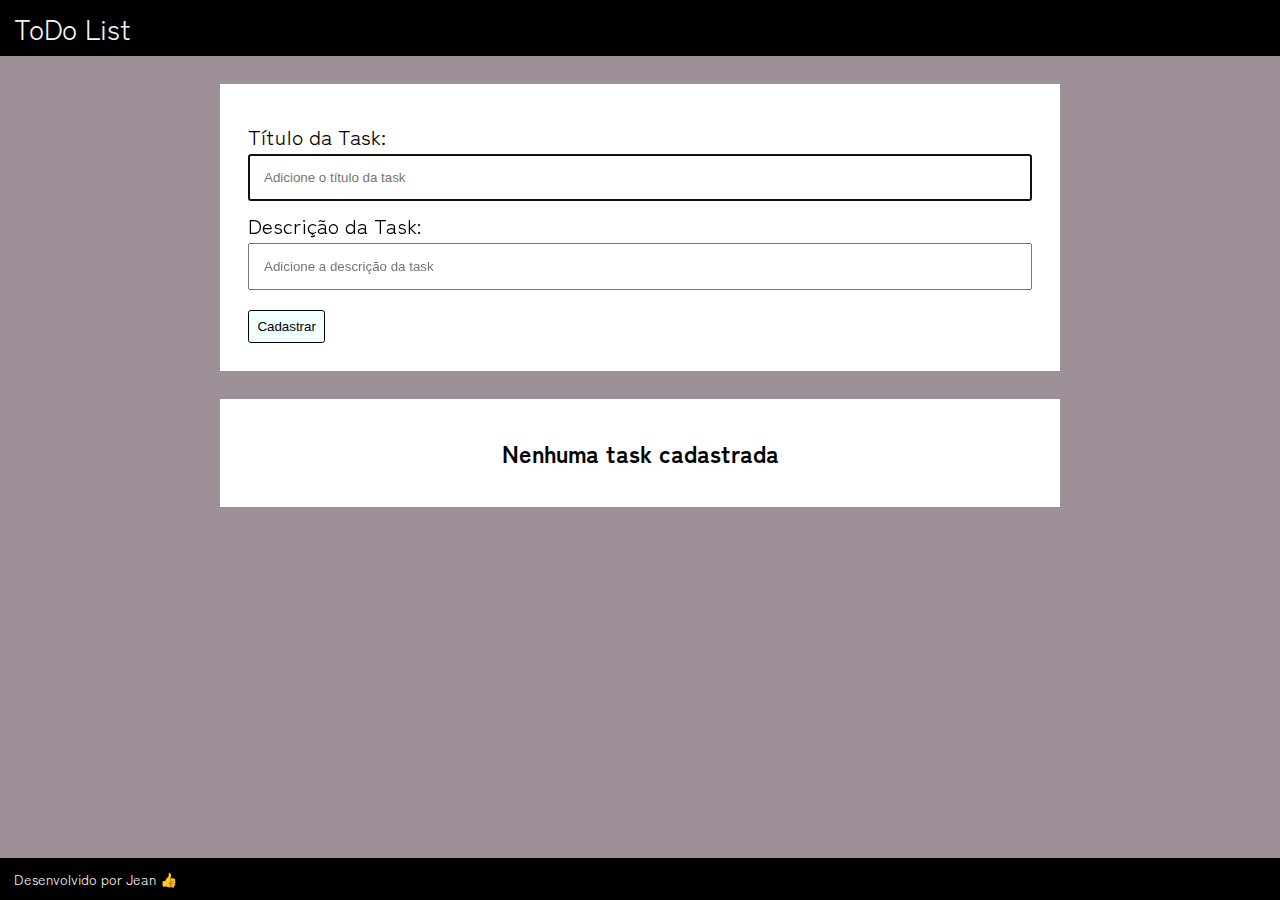
<file: index.html>
<!DOCTYPE html>
<html lang="pt-br">

<head>
    <meta charset="UTF-8">
    <meta http-equiv="X-UA-Compatible" content="IE=edge">
    <meta name="viewport" content="width=device-width, initial-scale=1.0">
    <title>ToDo List</title>

    <link rel="preconnect" href="https://fonts.googleapis.com">
    <link rel="preconnect" href="https://fonts.gstatic.com" crossorigin>
    <link href="https://fonts.googleapis.com/css2?family=Zen+Kaku+Gothic+New:wght@300;400&display=swap"
        rel="stylesheet">
    <link rel="stylesheet" href="assets/reset.css">
    <link rel="stylesheet" href="assets/style.css">
</head>

<body>
    <header class="headerMain">
        <h1 class="logo">
            ToDo List
        </h1>
    </header>

    <main class="mainContent">
        <div class="formAddTaskContainer">
            <form class="form-vertical" id="frmTask" autocomplete="off">
                <label for="txtTaskTitle">Título da Task:</label>
                <input type="text" name="txtTaskTitle" id="txtTaskTitle" placeholder="Adicione o título da task"
                    minlength="5" maxlength="60" required autofocus>

                <label for="txtTaskDescription">Descrição da Task:</label>
                <input type="text" name="txtTaskDescription" id="txtTaskDescription"
                    placeholder="Adicione a descrição da task" maxlength="80">

                <input type="hidden" name="action" value="NEW_TASK" id="frmAction">
                <input type="hidden" name="frmTaskId" value="" id="frmTaskId">

                <div class="m-t-1">
                    <button type="submit" class="btn">
                        Cadastrar
                    </button>
                </div>
            </form>
        </div>

        <!-- tasks -->
        <div class="taskContainer">
            <div class="noTasks" id="emptyTaskListElement">
                Nenhuma task cadastrada
            </div>

            <div class="taskList" id="taskListElement"></div>
        </div>
    </main>

    <footer class="footerMain">
        Desenvolvido por Jean 👍
    </footer>

    <script src="assets/script.js"></script>

    <template>
        <details class="taskItem">
            <summary class="taskTitle">
                TITULO
            </summary>
            DESCRICAO
            <div>
                <button class="btn">
                    Pronto
                </button>
                <button class="btn btn-info">
                    Alterar
                </button>
            </div>
        </details>
    </template>
</body>
</html>
</file>
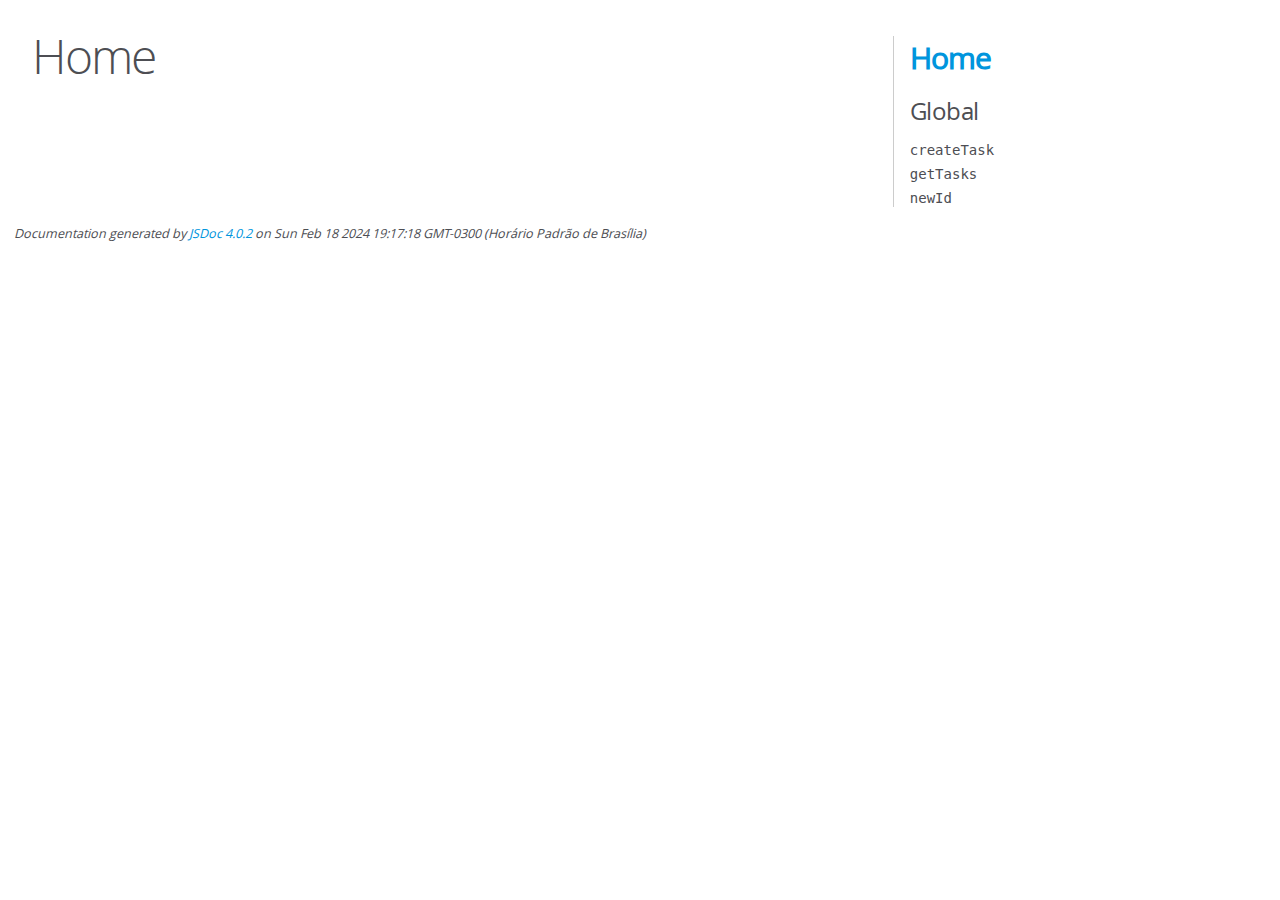
<file: assets/out/index.html>
<!DOCTYPE html>
<html lang="en">
<head>
    <meta charset="utf-8">
    <title>JSDoc: Home</title>

    <script src="scripts/prettify/prettify.js"> </script>
    <script src="scripts/prettify/lang-css.js"> </script>
    <!--[if lt IE 9]>
      <script src="//html5shiv.googlecode.com/svn/trunk/html5.js"></script>
    <![endif]-->
    <link type="text/css" rel="stylesheet" href="styles/prettify-tomorrow.css">
    <link type="text/css" rel="stylesheet" href="styles/jsdoc-default.css">
</head>

<body>

<div id="main">

    <h1 class="page-title">Home</h1>

    



    


    <h3> </h3>










    









</div>

<nav>
    <h2><a href="index.html">Home</a></h2><h3>Global</h3><ul><li><a href="global.html#createTask">createTask</a></li><li><a href="global.html#getTasks">getTasks</a></li><li><a href="global.html#newId">newId</a></li></ul>
</nav>

<br class="clear">

<footer>
    Documentation generated by <a href="https://github.com/jsdoc/jsdoc">JSDoc 4.0.2</a> on Sun Feb 18 2024 19:17:18 GMT-0300 (Horário Padrão de Brasília)
</footer>

<script> prettyPrint(); </script>
<script src="scripts/linenumber.js"> </script>
</body>
</html>
</file>
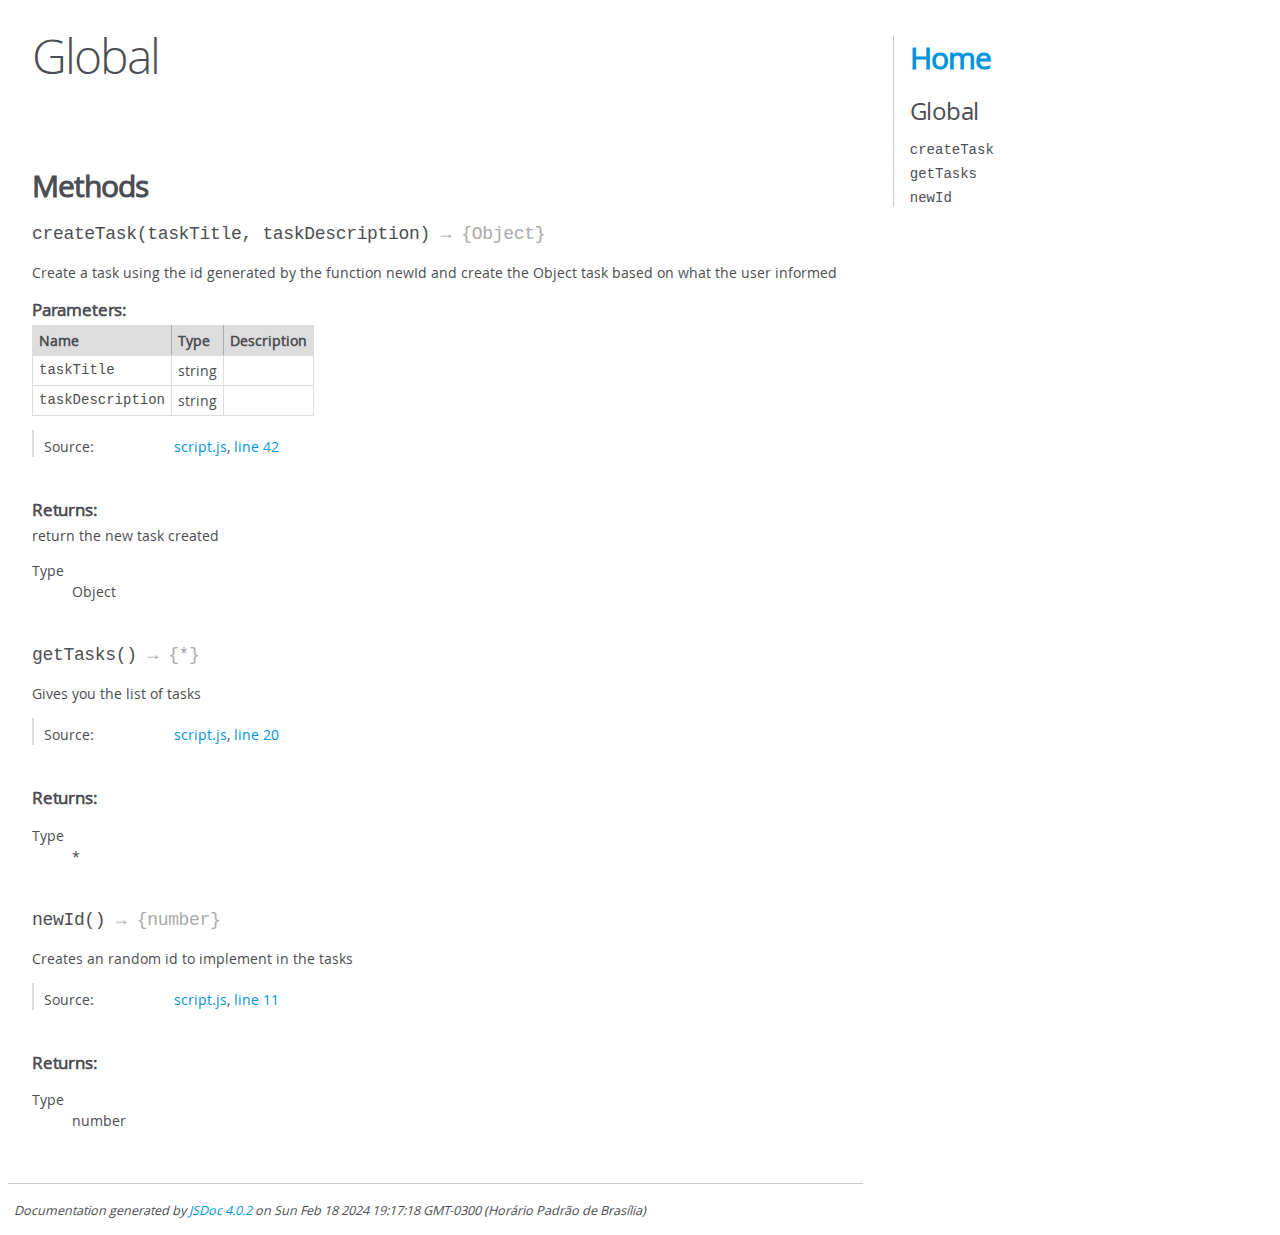
<file: assets/out/global.html>
<!DOCTYPE html>
<html lang="en">
<head>
    <meta charset="utf-8">
    <title>JSDoc: Global</title>

    <script src="scripts/prettify/prettify.js"> </script>
    <script src="scripts/prettify/lang-css.js"> </script>
    <!--[if lt IE 9]>
      <script src="//html5shiv.googlecode.com/svn/trunk/html5.js"></script>
    <![endif]-->
    <link type="text/css" rel="stylesheet" href="styles/prettify-tomorrow.css">
    <link type="text/css" rel="stylesheet" href="styles/jsdoc-default.css">
</head>

<body>

<div id="main">

    <h1 class="page-title">Global</h1>

    




<section>

<header>
    
        <h2></h2>
        
    
</header>

<article>
    <div class="container-overview">
    
        

        


<dl class="details">

    

    

    

    

    

    

    

    

    

    

    

    

    

    

    

    
</dl>


        
    
    </div>

    

    

    

    

    

    

    

    
        <h3 class="subsection-title">Methods</h3>

        
            

    

    
    <h4 class="name" id="createTask"><span class="type-signature"></span>createTask<span class="signature">(taskTitle, taskDescription)</span><span class="type-signature"> &rarr; {Object}</span></h4>
    

    



<div class="description">
    Create a task using the id generated by the function newId and create the Object task based on what the user informed
</div>









    <h5>Parameters:</h5>
    

<table class="params">
    <thead>
    <tr>
        
        <th>Name</th>
        

        <th>Type</th>

        

        

        <th class="last">Description</th>
    </tr>
    </thead>

    <tbody>
    

        <tr>
            
                <td class="name"><code>taskTitle</code></td>
            

            <td class="type">
            
                
<span class="param-type">string</span>


            
            </td>

            

            

            <td class="description last"></td>
        </tr>

    

        <tr>
            
                <td class="name"><code>taskDescription</code></td>
            

            <td class="type">
            
                
<span class="param-type">string</span>


            
            </td>

            

            

            <td class="description last"></td>
        </tr>

    
    </tbody>
</table>






<dl class="details">

    

    

    

    

    

    

    

    

    

    

    

    

    
    <dt class="tag-source">Source:</dt>
    <dd class="tag-source"><ul class="dummy"><li>
        <a href="script.js.html">script.js</a>, <a href="script.js.html#line42">line 42</a>
    </li></ul></dd>
    

    

    

    
</dl>















<h5>Returns:</h5>

        
<div class="param-desc">
    return the new task created
</div>



<dl>
    <dt>
        Type
    </dt>
    <dd>
        
<span class="param-type">Object</span>


    </dd>
</dl>

    





        
            

    

    
    <h4 class="name" id="getTasks"><span class="type-signature"></span>getTasks<span class="signature">()</span><span class="type-signature"> &rarr; {*}</span></h4>
    

    



<div class="description">
    Gives you the list of tasks
</div>













<dl class="details">

    

    

    

    

    

    

    

    

    

    

    

    

    
    <dt class="tag-source">Source:</dt>
    <dd class="tag-source"><ul class="dummy"><li>
        <a href="script.js.html">script.js</a>, <a href="script.js.html#line20">line 20</a>
    </li></ul></dd>
    

    

    

    
</dl>















<h5>Returns:</h5>

        


<dl>
    <dt>
        Type
    </dt>
    <dd>
        
<span class="param-type">*</span>


    </dd>
</dl>

    





        
            

    

    
    <h4 class="name" id="newId"><span class="type-signature"></span>newId<span class="signature">()</span><span class="type-signature"> &rarr; {number}</span></h4>
    

    



<div class="description">
    Creates an random id to implement in the tasks
</div>













<dl class="details">

    

    

    

    

    

    

    

    

    

    

    

    

    
    <dt class="tag-source">Source:</dt>
    <dd class="tag-source"><ul class="dummy"><li>
        <a href="script.js.html">script.js</a>, <a href="script.js.html#line11">line 11</a>
    </li></ul></dd>
    

    

    

    
</dl>















<h5>Returns:</h5>

        


<dl>
    <dt>
        Type
    </dt>
    <dd>
        
<span class="param-type">number</span>


    </dd>
</dl>

    





        
    

    

    
</article>

</section>




</div>

<nav>
    <h2><a href="index.html">Home</a></h2><h3>Global</h3><ul><li><a href="global.html#createTask">createTask</a></li><li><a href="global.html#getTasks">getTasks</a></li><li><a href="global.html#newId">newId</a></li></ul>
</nav>

<br class="clear">

<footer>
    Documentation generated by <a href="https://github.com/jsdoc/jsdoc">JSDoc 4.0.2</a> on Sun Feb 18 2024 19:17:18 GMT-0300 (Horário Padrão de Brasília)
</footer>

<script> prettyPrint(); </script>
<script src="scripts/linenumber.js"> </script>
</body>
</html>
</file>
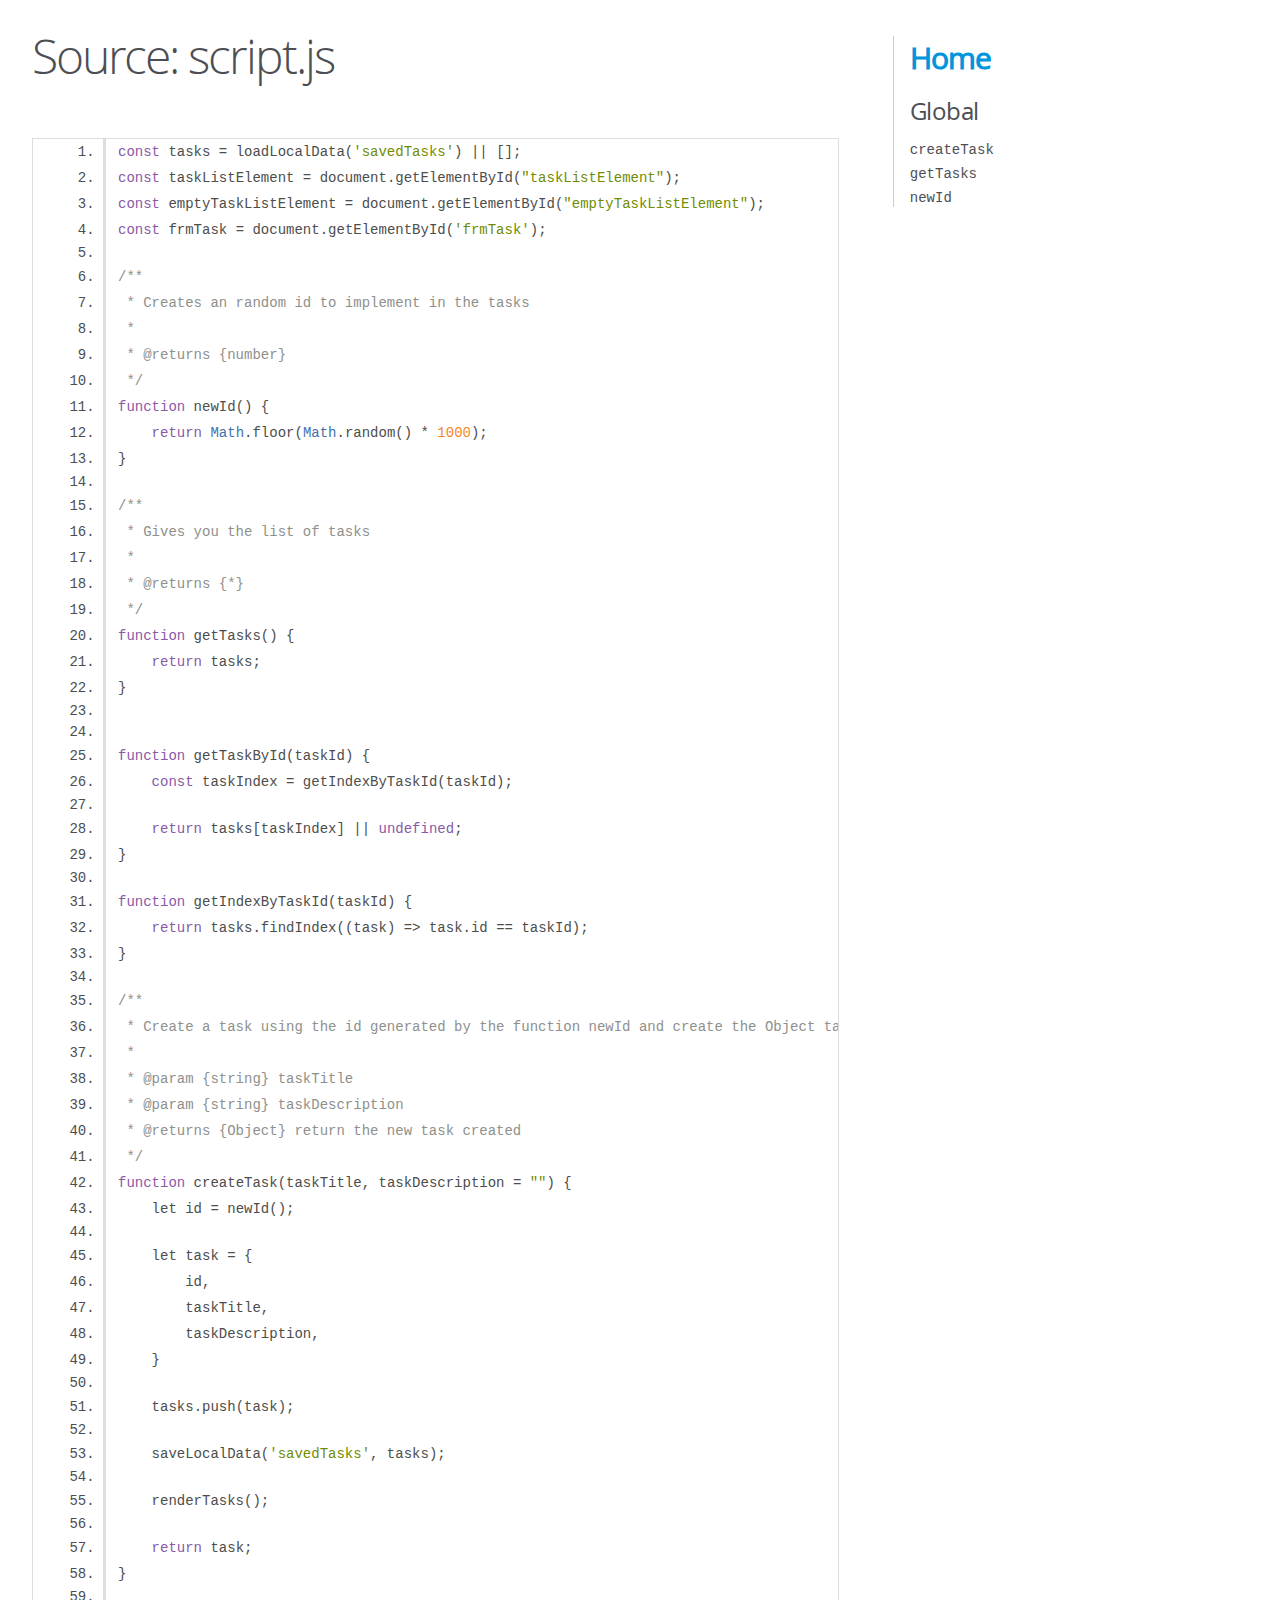
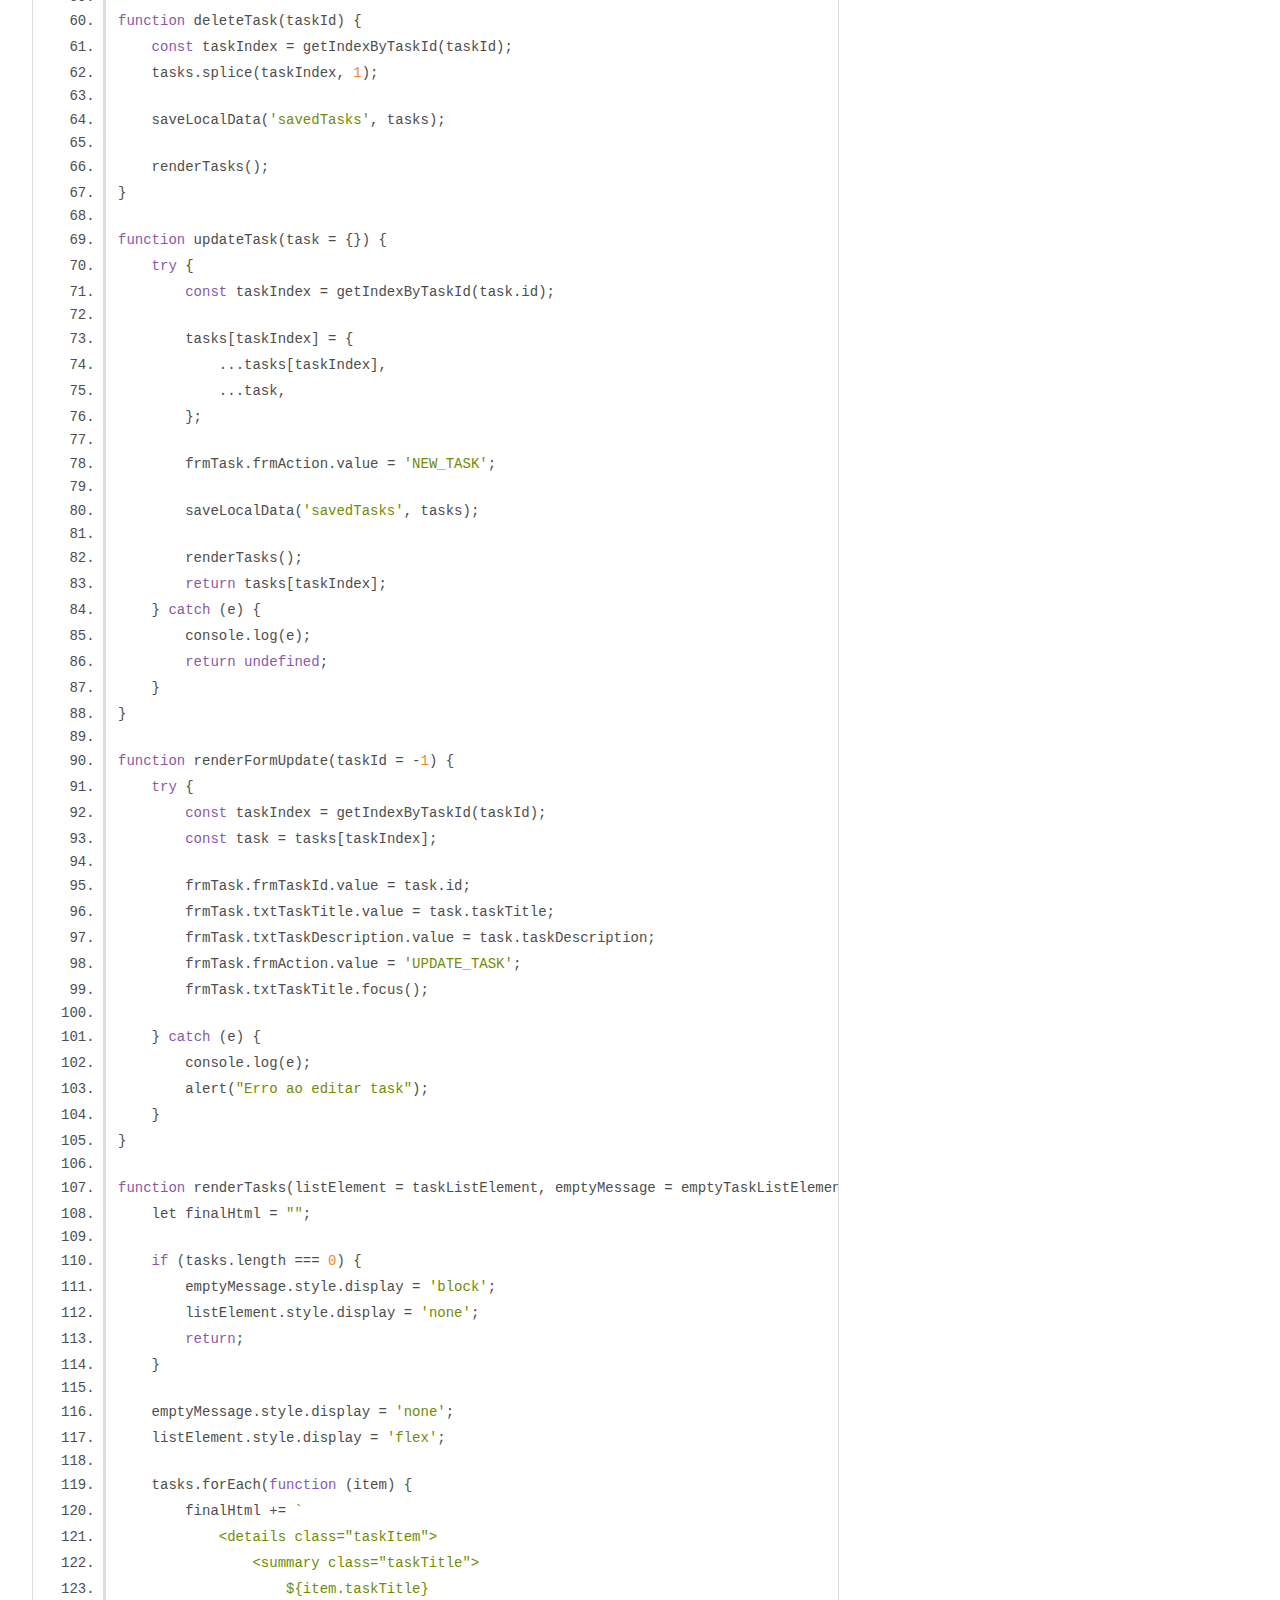
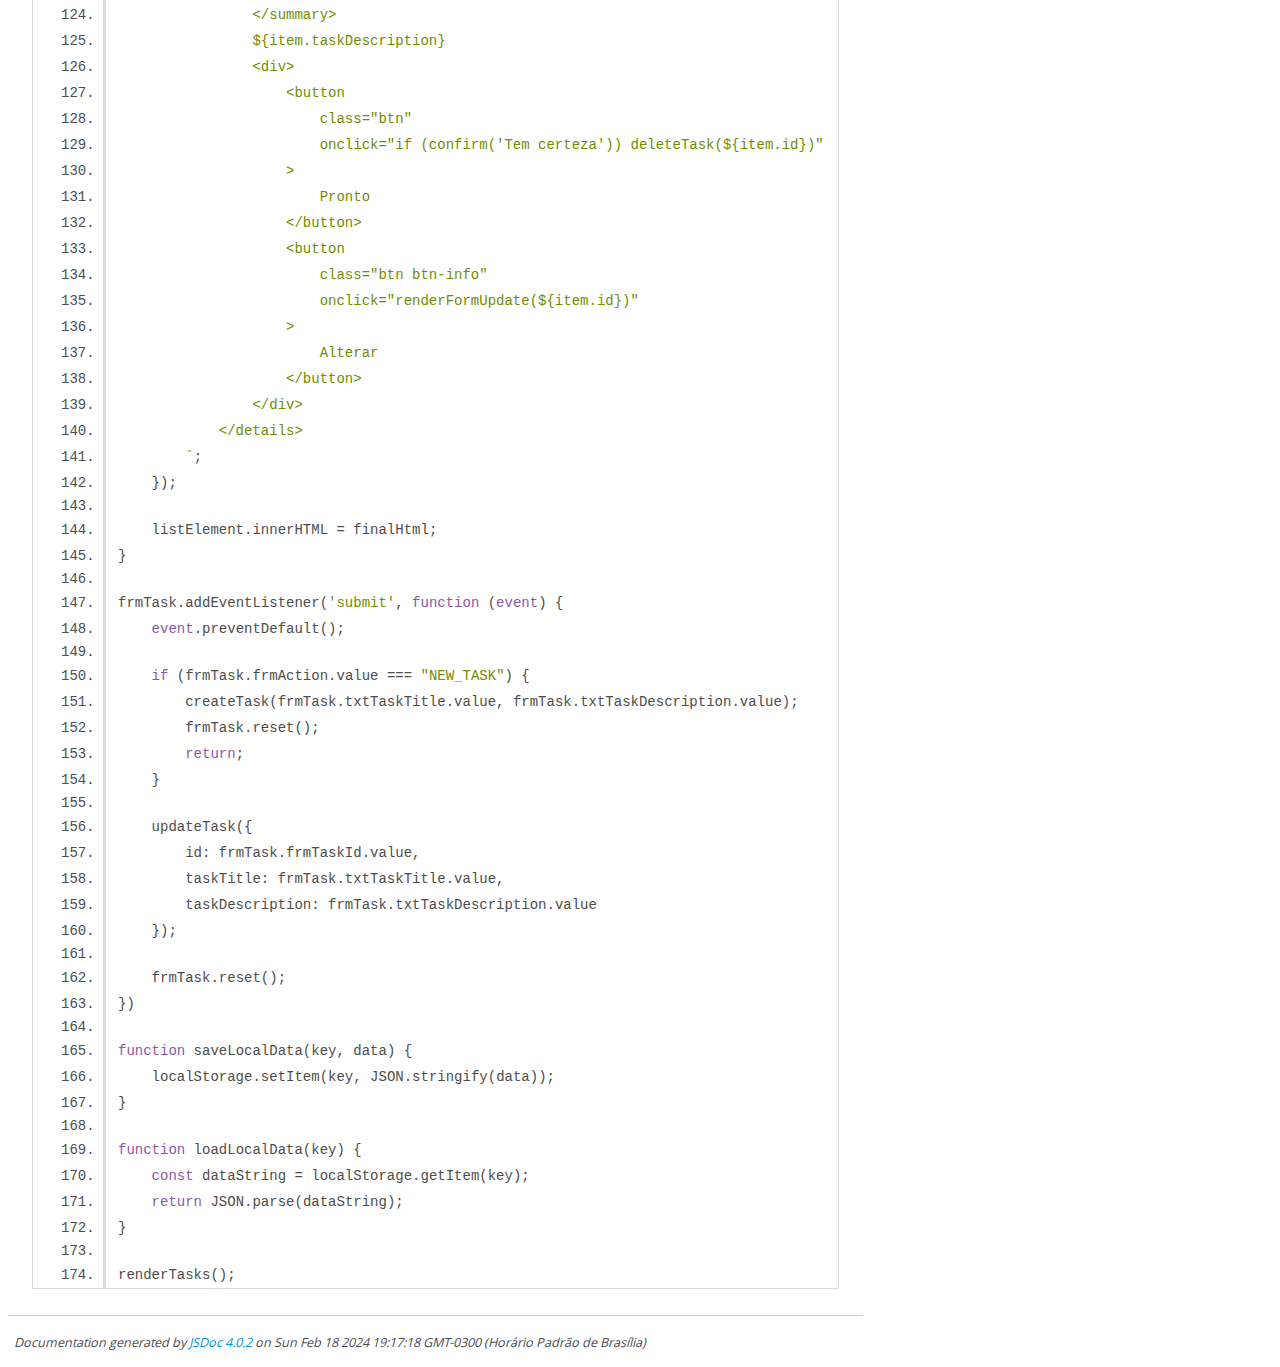
<file: assets/out/script.js.html>
<!DOCTYPE html>
<html lang="en">
<head>
    <meta charset="utf-8">
    <title>JSDoc: Source: script.js</title>

    <script src="scripts/prettify/prettify.js"> </script>
    <script src="scripts/prettify/lang-css.js"> </script>
    <!--[if lt IE 9]>
      <script src="//html5shiv.googlecode.com/svn/trunk/html5.js"></script>
    <![endif]-->
    <link type="text/css" rel="stylesheet" href="styles/prettify-tomorrow.css">
    <link type="text/css" rel="stylesheet" href="styles/jsdoc-default.css">
</head>

<body>

<div id="main">

    <h1 class="page-title">Source: script.js</h1>

    



    
    <section>
        <article>
            <pre class="prettyprint source linenums"><code>const tasks = loadLocalData('savedTasks') || [];
const taskListElement = document.getElementById("taskListElement");
const emptyTaskListElement = document.getElementById("emptyTaskListElement");
const frmTask = document.getElementById('frmTask');

/**
 * Creates an random id to implement in the tasks
 * 
 * @returns {number}
 */
function newId() {
    return Math.floor(Math.random() * 1000);
}

/**
 * Gives you the list of tasks
 * 
 * @returns {*}
 */
function getTasks() {
    return tasks;
}


function getTaskById(taskId) {
    const taskIndex = getIndexByTaskId(taskId);

    return tasks[taskIndex] || undefined;
}

function getIndexByTaskId(taskId) {
    return tasks.findIndex((task) => task.id == taskId);
}

/**
 * Create a task using the id generated by the function newId and create the Object task based on what the user informed
 * 
 * @param {string} taskTitle 
 * @param {string} taskDescription 
 * @returns {Object} return the new task created
 */
function createTask(taskTitle, taskDescription = "") {
    let id = newId();

    let task = {
        id,
        taskTitle,
        taskDescription,
    }

    tasks.push(task);

    saveLocalData('savedTasks', tasks);

    renderTasks();

    return task;
}

function deleteTask(taskId) {
    const taskIndex = getIndexByTaskId(taskId);
    tasks.splice(taskIndex, 1);

    saveLocalData('savedTasks', tasks);

    renderTasks();
}

function updateTask(task = {}) {
    try {
        const taskIndex = getIndexByTaskId(task.id);

        tasks[taskIndex] = {
            ...tasks[taskIndex],
            ...task,
        };

        frmTask.frmAction.value = 'NEW_TASK';

        saveLocalData('savedTasks', tasks);

        renderTasks();
        return tasks[taskIndex];
    } catch (e) {
        console.log(e);
        return undefined;
    }
}

function renderFormUpdate(taskId = -1) {
    try {
        const taskIndex = getIndexByTaskId(taskId);
        const task = tasks[taskIndex];

        frmTask.frmTaskId.value = task.id;
        frmTask.txtTaskTitle.value = task.taskTitle;
        frmTask.txtTaskDescription.value = task.taskDescription;
        frmTask.frmAction.value = 'UPDATE_TASK';
        frmTask.txtTaskTitle.focus();

    } catch (e) {
        console.log(e);
        alert("Erro ao editar task");
    }
}

function renderTasks(listElement = taskListElement, emptyMessage = emptyTaskListElement) {
    let finalHtml = "";

    if (tasks.length === 0) {
        emptyMessage.style.display = 'block';
        listElement.style.display = 'none';
        return;
    }

    emptyMessage.style.display = 'none';
    listElement.style.display = 'flex';

    tasks.forEach(function (item) {
        finalHtml += `
            &lt;details class="taskItem">
                &lt;summary class="taskTitle">
                    ${item.taskTitle}
                &lt;/summary>
                ${item.taskDescription}
                &lt;div>
                    &lt;button
                        class="btn"
                        onclick="if (confirm('Tem certeza')) deleteTask(${item.id})"
                    >
                        Pronto
                    &lt;/button>
                    &lt;button
                        class="btn btn-info"
                        onclick="renderFormUpdate(${item.id})"
                    >
                        Alterar
                    &lt;/button>
                &lt;/div>
            &lt;/details>
        `;
    });

    listElement.innerHTML = finalHtml;
}

frmTask.addEventListener('submit', function (event) {
    event.preventDefault();

    if (frmTask.frmAction.value === "NEW_TASK") {
        createTask(frmTask.txtTaskTitle.value, frmTask.txtTaskDescription.value);
        frmTask.reset();
        return;
    }

    updateTask({
        id: frmTask.frmTaskId.value,
        taskTitle: frmTask.txtTaskTitle.value,
        taskDescription: frmTask.txtTaskDescription.value
    });

    frmTask.reset();
})

function saveLocalData(key, data) {
    localStorage.setItem(key, JSON.stringify(data));
}

function loadLocalData(key) {
    const dataString = localStorage.getItem(key);
    return JSON.parse(dataString);
}

renderTasks();</code></pre>
        </article>
    </section>




</div>

<nav>
    <h2><a href="index.html">Home</a></h2><h3>Global</h3><ul><li><a href="global.html#createTask">createTask</a></li><li><a href="global.html#getTasks">getTasks</a></li><li><a href="global.html#newId">newId</a></li></ul>
</nav>

<br class="clear">

<footer>
    Documentation generated by <a href="https://github.com/jsdoc/jsdoc">JSDoc 4.0.2</a> on Sun Feb 18 2024 19:17:18 GMT-0300 (Horário Padrão de Brasília)
</footer>

<script> prettyPrint(); </script>
<script src="scripts/linenumber.js"> </script>
</body>
</html>
</file>
<file: assets/style.css>
* {
    box-sizing: border-box;
}

html{
    font-size: 14px;
    height: 100%;
}

body {
    background-color: #9e9098;
    font-family: 'Zen Kaku Gothic New', sans-serif;
    display: flex;
    flex-direction: column;
    height: 100%;
    margin: 0;
}

/* utility classes */

.btn{
    background-color: azure;
    border: 1px solid black;
    border-radius: 0.2rem;
    margin-top: 0.4rem;
    padding: 0.6rem;
}

.btn-info {
    background-color: beige;
}

.d-block {
    display: block;
}

.m-t-1{
    margin-top: 1rem;
}

.form-vertical{
    display: flex;
    flex-direction: column;
}

.form-vertical label{
    font-size: 1.5rem;
    margin: 1rem 0 0.5rem 0;
}

.form-vertical input {
    padding: 1rem;
}

/* classes do projeto */

.headerMain{
    background-color: black;
    color: whitesmoke;
    padding: 1rem;
}

.headerMain .logo{
    font-size: 2rem;
}

.mainContent{
    align-items: center;
    display: flex;
    flex-direction: column;
    flex-grow: 1;
}

.formAddTaskContainer {
    background-color: #FFF;
    margin-top: 2rem;
    max-width: 840px;
    padding: 2rem;
    width: 100%;
}

.taskContainer {
    background-color: #FFF;
    margin: 2rem;
    max-width: 840px;
    padding: 1rem;
    width: 100%;
}

.noTasks {
    font-size: 1.7rem;
    font-weight: bold;
    padding: 2rem;
    text-align: center;
}

.taskList {
    display: flex;
    flex-direction: row;
    flex-wrap: wrap;
    justify-content: space-between;
}

.taskItem {
    border: 1px solid #A0CED9;
    border-radius: 0.4rem;
    font-size: 1rem;
    font-weight: 100;
    margin-bottom: 1rem;
    padding: 1rem;
    width: 49%;
}

@media screen and (max-device-width: 480px) {
    .taskItem {
        width: 100%;
    }
}

.taskTitle {
    font-weight: 400;
}

.taskItem[open] .taskTitle {
    margin-bottom: 10px;
}

.footerMain{
    background-color: black;
    color: whitesmoke;
    padding: 1rem;
}
</file>
<file: assets/out/styles/prettify-tomorrow.css>
/* Tomorrow Theme */
/* Original theme - https://github.com/chriskempson/tomorrow-theme */
/* Pretty printing styles. Used with prettify.js. */
/* SPAN elements with the classes below are added by prettyprint. */
/* plain text */
.pln {
  color: #4d4d4c; }

@media screen {
  /* string content */
  .str {
    color: #718c00; }

  /* a keyword */
  .kwd {
    color: #8959a8; }

  /* a comment */
  .com {
    color: #8e908c; }

  /* a type name */
  .typ {
    color: #4271ae; }

  /* a literal value */
  .lit {
    color: #f5871f; }

  /* punctuation */
  .pun {
    color: #4d4d4c; }

  /* lisp open bracket */
  .opn {
    color: #4d4d4c; }

  /* lisp close bracket */
  .clo {
    color: #4d4d4c; }

  /* a markup tag name */
  .tag {
    color: #c82829; }

  /* a markup attribute name */
  .atn {
    color: #f5871f; }

  /* a markup attribute value */
  .atv {
    color: #3e999f; }

  /* a declaration */
  .dec {
    color: #f5871f; }

  /* a variable name */
  .var {
    color: #c82829; }

  /* a function name */
  .fun {
    color: #4271ae; } }
/* Use higher contrast and text-weight for printable form. */
@media print, projection {
  .str {
    color: #060; }

  .kwd {
    color: #006;
    font-weight: bold; }

  .com {
    color: #600;
    font-style: italic; }

  .typ {
    color: #404;
    font-weight: bold; }

  .lit {
    color: #044; }

  .pun, .opn, .clo {
    color: #440; }

  .tag {
    color: #006;
    font-weight: bold; }

  .atn {
    color: #404; }

  .atv {
    color: #060; } }
/* Style */
/*
pre.prettyprint {
  background: white;
  font-family: Consolas, Monaco, 'Andale Mono', monospace;
  font-size: 12px;
  line-height: 1.5;
  border: 1px solid #ccc;
  padding: 10px; }
*/

/* Specify class=linenums on a pre to get line numbering */
ol.linenums {
  margin-top: 0;
  margin-bottom: 0; }

/* IE indents via margin-left */
li.L0,
li.L1,
li.L2,
li.L3,
li.L4,
li.L5,
li.L6,
li.L7,
li.L8,
li.L9 {
  /* */ }

/* Alternate shading for lines */
li.L1,
li.L3,
li.L5,
li.L7,
li.L9 {
  /* */ }
</file>
<file: assets/out/styles/jsdoc-default.css>
@font-face {
    font-family: 'Open Sans';
    font-weight: normal;
    font-style: normal;
    src: url('../fonts/OpenSans-Regular-webfont.eot');
    src:
        local('Open Sans'),
        local('OpenSans'),
        url('../fonts/OpenSans-Regular-webfont.eot?#iefix') format('embedded-opentype'),
        url('../fonts/OpenSans-Regular-webfont.woff') format('woff'),
        url('../fonts/OpenSans-Regular-webfont.svg#open_sansregular') format('svg');
}

@font-face {
    font-family: 'Open Sans Light';
    font-weight: normal;
    font-style: normal;
    src: url('../fonts/OpenSans-Light-webfont.eot');
    src:
        local('Open Sans Light'),
        local('OpenSans Light'),
        url('../fonts/OpenSans-Light-webfont.eot?#iefix') format('embedded-opentype'),
        url('../fonts/OpenSans-Light-webfont.woff') format('woff'),
        url('../fonts/OpenSans-Light-webfont.svg#open_sanslight') format('svg');
}

html
{
    overflow: auto;
    background-color: #fff;
    font-size: 14px;
}

body
{
    font-family: 'Open Sans', sans-serif;
    line-height: 1.5;
    color: #4d4e53;
    background-color: white;
}

a, a:visited, a:active {
    color: #0095dd;
    text-decoration: none;
}

a:hover {
    text-decoration: underline;
}

header
{
    display: block;
    padding: 0px 4px;
}

tt, code, kbd, samp {
    font-family: Consolas, Monaco, 'Andale Mono', monospace;
}

.class-description {
    font-size: 130%;
    line-height: 140%;
    margin-bottom: 1em;
    margin-top: 1em;
}

.class-description:empty {
    margin: 0;
}

#main {
    float: left;
    width: 70%;
}

article dl {
    margin-bottom: 40px;
}

article img {
  max-width: 100%;
}

section
{
    display: block;
    background-color: #fff;
    padding: 12px 24px;
    border-bottom: 1px solid #ccc;
    margin-right: 30px;
}

.variation {
    display: none;
}

.signature-attributes {
    font-size: 60%;
    color: #aaa;
    font-style: italic;
    font-weight: lighter;
}

nav
{
    display: block;
    float: right;
    margin-top: 28px;
    width: 30%;
    box-sizing: border-box;
    border-left: 1px solid #ccc;
    padding-left: 16px;
}

nav ul {
    font-family: 'Lucida Grande', 'Lucida Sans Unicode', arial, sans-serif;
    font-size: 100%;
    line-height: 17px;
    padding: 0;
    margin: 0;
    list-style-type: none;
}

nav ul a, nav ul a:visited, nav ul a:active {
    font-family: Consolas, Monaco, 'Andale Mono', monospace;
    line-height: 18px;
    color: #4D4E53;
}

nav h3 {
    margin-top: 12px;
}

nav li {
    margin-top: 6px;
}

footer {
    display: block;
    padding: 6px;
    margin-top: 12px;
    font-style: italic;
    font-size: 90%;
}

h1, h2, h3, h4 {
    font-weight: 200;
    margin: 0;
}

h1
{
    font-family: 'Open Sans Light', sans-serif;
    font-size: 48px;
    letter-spacing: -2px;
    margin: 12px 24px 20px;
}

h2, h3.subsection-title
{
    font-size: 30px;
    font-weight: 700;
    letter-spacing: -1px;
    margin-bottom: 12px;
}

h3
{
    font-size: 24px;
    letter-spacing: -0.5px;
    margin-bottom: 12px;
}

h4
{
    font-size: 18px;
    letter-spacing: -0.33px;
    margin-bottom: 12px;
    color: #4d4e53;
}

h5, .container-overview .subsection-title
{
    font-size: 120%;
    font-weight: bold;
    letter-spacing: -0.01em;
    margin: 8px 0 3px 0;
}

h6
{
    font-size: 100%;
    letter-spacing: -0.01em;
    margin: 6px 0 3px 0;
    font-style: italic;
}

table
{
    border-spacing: 0;
    border: 0;
    border-collapse: collapse;
}

td, th
{
    border: 1px solid #ddd;
    margin: 0px;
    text-align: left;
    vertical-align: top;
    padding: 4px 6px;
    display: table-cell;
}

thead tr
{
    background-color: #ddd;
    font-weight: bold;
}

th { border-right: 1px solid #aaa; }
tr > th:last-child { border-right: 1px solid #ddd; }

.ancestors, .attribs { color: #999; }
.ancestors a, .attribs a
{
    color: #999 !important;
    text-decoration: none;
}

.clear
{
    clear: both;
}

.important
{
    font-weight: bold;
    color: #950B02;
}

.yes-def {
    text-indent: -1000px;
}

.type-signature {
    color: #aaa;
}

.name, .signature {
    font-family: Consolas, Monaco, 'Andale Mono', monospace;
}

.details { margin-top: 14px; border-left: 2px solid #DDD; }
.details dt { width: 120px; float: left; padding-left: 10px;  padding-top: 6px; }
.details dd { margin-left: 70px; }
.details ul { margin: 0; }
.details ul { list-style-type: none; }
.details li { margin-left: 30px; padding-top: 6px; }
.details pre.prettyprint { margin: 0 }
.details .object-value { padding-top: 0; }

.description {
    margin-bottom: 1em;
    margin-top: 1em;
}

.code-caption
{
    font-style: italic;
    font-size: 107%;
    margin: 0;
}

.source
{
    border: 1px solid #ddd;
    width: 80%;
    overflow: auto;
}

.prettyprint.source {
    width: inherit;
}

.source code
{
    font-size: 100%;
    line-height: 18px;
    display: block;
    padding: 4px 12px;
    margin: 0;
    background-color: #fff;
    color: #4D4E53;
}

.prettyprint code span.line
{
  display: inline-block;
}

.prettyprint.linenums
{
  padding-left: 70px;
  -webkit-user-select: none;
  -moz-user-select: none;
  -ms-user-select: none;
  user-select: none;
}

.prettyprint.linenums ol
{
  padding-left: 0;
}

.prettyprint.linenums li
{
  border-left: 3px #ddd solid;
}

.prettyprint.linenums li.selected,
.prettyprint.linenums li.selected *
{
  background-color: lightyellow;
}

.prettyprint.linenums li *
{
  -webkit-user-select: text;
  -moz-user-select: text;
  -ms-user-select: text;
  user-select: text;
}

.params .name, .props .name, .name code {
    color: #4D4E53;
    font-family: Consolas, Monaco, 'Andale Mono', monospace;
    font-size: 100%;
}

.params td.description > p:first-child,
.props td.description > p:first-child
{
    margin-top: 0;
    padding-top: 0;
}

.params td.description > p:last-child,
.props td.description > p:last-child
{
    margin-bottom: 0;
    padding-bottom: 0;
}

.disabled {
    color: #454545;
}
</file>
